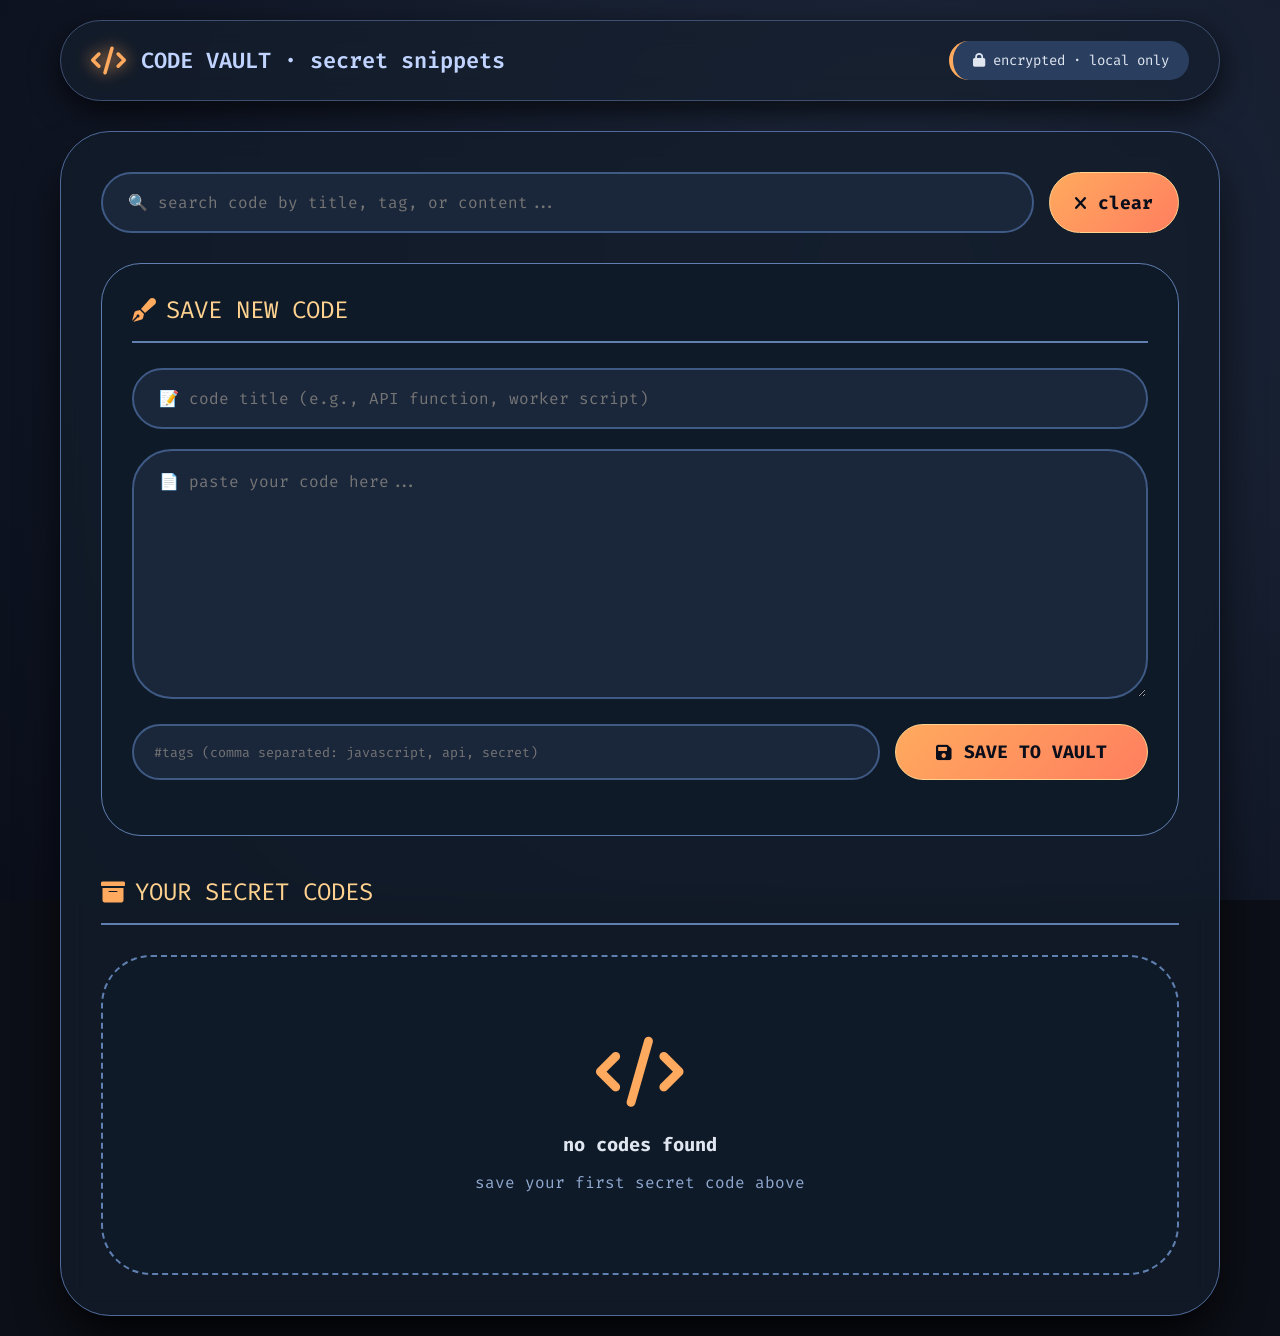
<file: public/index.html>
<!DOCTYPE html>
<html lang="en">
<head>
    <meta charset="UTF-8">
    <meta name="viewport" content="width=device-width, initial-scale=1.0">
    <title>🔐 CODE VAULT · secret snippets</title>
    <style>
        * {
            margin: 0;
            padding: 0;
            box-sizing: border-box;
            font-family: 'Fira Code', 'Courier New', monospace;
        }

        body {
            background: #0c0f17;
            color: #e0e6f0;
            min-height: 100vh;
        }

        .vault-bg {
            position: fixed;
            top: 0;
            left: 0;
            width: 100%;
            height: 100%;
            background: radial-gradient(circle at 70% 30%, #1f2a3f, #0a0e1a);
            z-index: -2;
        }

        .container {
            max-width: 1200px;
            margin: 0 auto;
            padding: 20px;
        }

        /* header */
        .header {
            display: flex;
            justify-content: space-between;
            align-items: center;
            padding: 20px 30px;
            background: rgba(20, 30, 45, 0.7);
            backdrop-filter: blur(12px);
            border: 1px solid #3f4f70;
            border-radius: 60px;
            margin-bottom: 30px;
            box-shadow: 0 10px 30px rgba(0,0,0,0.7);
        }

        .logo {
            display: flex;
            align-items: center;
            gap: 15px;
            font-size: 22px;
            font-weight: 600;
            color: #c0d4ff;
        }

        .logo i {
            color: #ffaa5e;
            font-size: 28px;
            filter: drop-shadow(0 0 8px #ffaa5e);
        }

        .badge {
            background: #2a3f60;
            padding: 10px 20px;
            border-radius: 40px;
            font-size: 14px;
            border-left: 4px solid #ffaa5e;
        }

        /* main card */
        .vault-card {
            background: rgba(18, 28, 42, 0.8);
            backdrop-filter: blur(12px);
            border: 1px solid #4f6a9a;
            border-radius: 50px;
            padding: 40px;
            box-shadow: 0 25px 50px -10px black;
        }

        /* form section */
        .form-section {
            background: #0f1a28;
            border-radius: 40px;
            padding: 30px;
            margin-bottom: 40px;
            border: 1px solid #5f7fb0;
        }

        .section-title {
            font-size: 24px;
            margin-bottom: 25px;
            display: flex;
            align-items: center;
            gap: 10px;
            color: #ffd28f;
            border-bottom: 2px solid #5f7fb0;
            padding-bottom: 15px;
        }

        .section-title i {
            color: #ffaa5e;
        }

        .input-field {
            width: 100%;
            background: #1a263a;
            border: 2px solid #3f5a85;
            border-radius: 40px;
            padding: 18px 25px;
            color: white;
            font-size: 16px;
            margin-bottom: 20px;
            outline: none;
            transition: 0.2s;
            font-family: 'Fira Code', monospace;
        }

        .input-field:focus {
            border-color: #ffaa5e;
            box-shadow: 0 0 15px #ffaa5e66;
        }

        textarea.input-field {
            min-height: 250px;
            font-family: 'Fira Code', monospace;
            line-height: 1.6;
            resize: vertical;
        }

        .tag-input {
            display: flex;
            gap: 15px;
            margin-bottom: 25px;
        }

        .tag-input input {
            flex: 1;
            background: #1a263a;
            border: 2px solid #3f5a85;
            border-radius: 40px;
            padding: 15px 20px;
            color: white;
            font-family: 'Fira Code', monospace;
        }

        .btn-save {
            background: linear-gradient(135deg, #ffaa5e, #ff7e5f);
            border: none;
            color: #0a0e1a;
            font-weight: bold;
            padding: 15px 40px;
            border-radius: 50px;
            font-size: 18px;
            cursor: pointer;
            display: flex;
            align-items: center;
            gap: 12px;
            transition: 0.2s;
            border: 1px solid #ffd28f;
        }

        .btn-save:hover {
            transform: translateY(-3px);
            box-shadow: 0 15px 30px #ff7e5f80;
        }

        /* code grid */
        .code-grid {
            display: grid;
            grid-template-columns: repeat(auto-fill, minmax(350px, 1fr));
            gap: 25px;
            margin-top: 30px;
        }

        .code-item {
            background: #0f1a2c;
            border-radius: 40px;
            overflow: hidden;
            border: 2px solid #3f5f8a;
            transition: 0.2s;
            position: relative;
        }

        .code-item:hover {
            border-color: #ffaa5e;
            transform: translateY(-5px);
            box-shadow: 0 20px 40px #000000cc;
        }

        .code-header {
            background: #1a2b44;
            padding: 18px 22px;
            display: flex;
            justify-content: space-between;
            align-items: center;
            border-bottom: 2px solid #3f5f8a;
        }

        .code-title {
            font-size: 18px;
            font-weight: 600;
            color: #ffd28f;
            display: flex;
            align-items: center;
            gap: 8px;
        }

        .code-title i {
            color: #ffaa5e;
        }

        .copy-btn {
            background: #2a3f60;
            border: none;
            color: white;
            padding: 10px 18px;
            border-radius: 40px;
            cursor: pointer;
            font-size: 14px;
            display: flex;
            align-items: center;
            gap: 8px;
            transition: 0.2s;
            border: 1px solid #5f7fb0;
        }

        .copy-btn:hover {
            background: #ffaa5e;
            color: #0a0e1a;
            border-color: #ffd28f;
        }

        .copy-btn.copied {
            background: #4caf92;
            border-color: #8fffd0;
        }

        .code-body {
            padding: 20px;
            background: #0a121f;
            max-height: 300px;
            overflow-y: auto;
        }

        .code-body pre {
            margin: 0;
            font-family: 'Fira Code', monospace;
            font-size: 13px;
            line-height: 1.6;
            color: #e0e6f0;
            white-space: pre-wrap;
            word-break: break-all;
        }

        /* syntax colors */
        .code-body .keyword { color: #ff7e5f; }
        .code-body .string { color: #a5d6ff; }
        .code-body .comment { color: #7f9fbf; }
        .code-body .function { color: #ffd28f; }
        .code-body .number { color: #b392f0; }

        .code-footer {
            padding: 15px 22px;
            background: #0f1a2c;
            border-top: 2px solid #2a3f60;
            display: flex;
            flex-wrap: wrap;
            gap: 8px;
            align-items: center;
        }

        .tag {
            background: #1e314a;
            padding: 6px 15px;
            border-radius: 30px;
            font-size: 12px;
            color: #b0c8f0;
            border: 1px solid #3f6a9f;
            display: inline-flex;
            align-items: center;
            gap: 5px;
        }

        .tag i {
            color: #ffaa5e;
            font-size: 10px;
        }

        .date-badge {
            margin-left: auto;
            font-size: 11px;
            color: #7f9fbf;
        }

        .delete-btn {
            background: transparent;
            border: none;
            color: #a0b8d0;
            cursor: pointer;
            font-size: 16px;
            padding: 5px 10px;
            border-radius: 30px;
        }

        .delete-btn:hover {
            color: #ff6b6b;
            background: #2a1f2f;
        }

        .search-box {
            display: flex;
            gap: 15px;
            margin-bottom: 30px;
        }

        .search-box input {
            flex: 1;
            background: #1a263a;
            border: 2px solid #3f5a85;
            border-radius: 60px;
            padding: 18px 25px;
            color: white;
            font-size: 16px;
            outline: none;
        }

        .search-box input:focus {
            border-color: #ffaa5e;
        }

        .empty-state {
            text-align: center;
            padding: 80px;
            background: #0f1a28;
            border-radius: 50px;
            border: 2px dashed #5f7fb0;
        }

        .empty-state i {
            font-size: 70px;
            color: #ffaa5e;
            margin-bottom: 25px;
        }

        .toast {
            position: fixed;
            bottom: 30px;
            right: 30px;
            background: #1e3a5f;
            color: white;
            padding: 15px 30px;
            border-radius: 50px;
            box-shadow: 0 10px 30px black;
            display: none;
            border-left: 6px solid #ffaa5e;
            z-index: 1000;
            font-family: 'Fira Code', monospace;
        }
    </style>
    <link rel="stylesheet" href="https://cdnjs.cloudflare.com/ajax/libs/font-awesome/6.0.0-beta3/css/all.min.css">
    <link href="https://fonts.googleapis.com/css2?family=Fira+Code:wght@400;600&display=swap" rel="stylesheet">
</head>
<body>
    <div class="vault-bg"></div>
    <div class="container">
        <!-- header -->
        <div class="header">
            <div class="logo">
                <i class="fas fa-code"></i>
                <span>CODE VAULT · secret snippets</span>
            </div>
            <div class="badge">
                <i class="fas fa-lock"></i> encrypted · local only
            </div>
        </div>

        <!-- main vault card -->
        <div class="vault-card">
            <!-- search -->
            <div class="search-box">
                <input type="text" id="searchInput" placeholder="🔍 search code by title, tag, or content...">
                <button class="btn-save" id="clearSearch" style="padding: 15px 25px;">
                    <i class="fas fa-times"></i> clear
                </button>
            </div>

            <!-- form section -->
            <div class="form-section">
                <div class="section-title">
                    <i class="fas fa-pen-fancy"></i> SAVE NEW CODE
                </div>
                
                <input type="text" class="input-field" id="codeTitle" placeholder="📝 code title (e.g., API function, worker script)">
                <textarea class="input-field" id="codeContent" placeholder="📄 paste your code here..."></textarea>
                
                <div class="tag-input">
                    <input type="text" id="codeTags" placeholder="#tags (comma separated: javascript, api, secret)">
                    <button class="btn-save" id="saveCodeBtn">
                        <i class="fas fa-save"></i> SAVE TO VAULT
                    </button>
                </div>
            </div>

            <!-- saved codes section -->
            <div class="section-title" style="margin-top: 20px;">
                <i class="fas fa-archive"></i> YOUR SECRET CODES
            </div>
            
            <div id="codesContainer" class="code-grid">
                <!-- dynamic codes will appear here -->
            </div>
        </div>
    </div>

    <!-- toast notification -->
    <div class="toast" id="toast">✨ copied to clipboard</div>

    <script>
        // CODE VAULT - local storage
        let secretCodes = JSON.parse(localStorage.getItem('secretVault') || '[]');
        let currentSearch = '';

        // DOM elements
        const container = document.getElementById('codesContainer');
        const searchInput = document.getElementById('searchInput');
        const clearBtn = document.getElementById('clearSearch');

        // ---------- SAVE CODE ----------
        document.getElementById('saveCodeBtn').addEventListener('click', () => {
            const title = document.getElementById('codeTitle').value.trim();
            const code = document.getElementById('codeContent').value.trim();
            const tagsInput = document.getElementById('codeTags').value.trim();
            
            if (!title || !code) {
                showToast('❌ title and code required', '#ff6b6b');
                return;
            }

            // parse tags
            const tags = tagsInput ? tagsInput.split(',').map(t => t.trim().replace(/^#/, '')).filter(t => t) : [];

            // create code object
            const newCode = {
                id: Date.now().toString(),
                title: title,
                code: code,
                tags: tags,
                date: new Date().toLocaleString(),
                language: detectLanguage(code)
            };

            secretCodes.unshift(newCode); // add to top
            localStorage.setItem('secretVault', JSON.stringify(secretCodes));

            // clear form
            document.getElementById('codeTitle').value = '';
            document.getElementById('codeContent').value = '';
            document.getElementById('codeTags').value = '';

            showToast('✅ code saved securely!');
            renderCodes();
        });

        // ---------- RENDER CODES WITH COLOR ----------
        function renderCodes() {
            let filtered = secretCodes;
            
            if (currentSearch) {
                const searchLower = currentSearch.toLowerCase();
                filtered = secretCodes.filter(code => 
                    code.title.toLowerCase().includes(searchLower) ||
                    code.code.toLowerCase().includes(searchLower) ||
                    code.tags.some(t => t.toLowerCase().includes(searchLower))
                );
            }

            if (filtered.length === 0) {
                container.innerHTML = `
                    <div class="empty-state" style="grid-column: 1/-1;">
                        <i class="fas fa-code"></i>
                        <h3>no codes found</h3>
                        <p style="color: #8fa8d0; margin-top: 15px;">save your first secret code above</p>
                    </div>
                `;
                return;
            }

            container.innerHTML = filtered.map(code => `
                <div class="code-item">
                    <div class="code-header">
                        <div class="code-title">
                            <i class="fas fa-file-code"></i>
                            ${escapeHtml(code.title)}
                        </div>
                        <div style="display: flex; gap: 8px;">
                            <button class="copy-btn" onclick="copyCode(this, ${JSON.stringify(escapeHtml(code.code))})">
                                <i class="fas fa-copy"></i> copy
                            </button>
                            <button class="delete-btn" onclick="deleteCode('${code.id}')">
                                <i class="fas fa-trash"></i>
                            </button>
                        </div>
                    </div>
                    <div class="code-body">
                        <pre>${syntaxHighlight(code.code)}</pre>
                    </div>
                    <div class="code-footer">
                        ${code.tags.map(t => `<span class="tag"><i class="fas fa-hashtag"></i>${escapeHtml(t)}</span>`).join('')}
                        <span class="date-badge"><i class="far fa-clock"></i> ${code.date}</span>
                    </div>
                </div>
            `).join('');
        }

        // ---------- SYNTAX HIGHLIGHTING (basic) ----------
        function syntaxHighlight(code) {
            // escape html first
            let escaped = escapeHtml(code);
            
            // color patterns
            const patterns = [
                { regex: /\/\/.*/g, cls: 'comment' }, // comments
                { regex: /".*?"|'.*?'/g, cls: 'string' }, // strings
                { regex: /\b(function|const|let|var|if|else|return|for|while|class|export|import|async|await|try|catch)\b/g, cls: 'keyword' },
                { regex: /\b[0-9]+\b/g, cls: 'number' },
                { regex: /\b([a-zA-Z_$][a-zA-Z0-9_$]*)\s*\(/g, cls: 'function', replace: '$1(' }
            ];
            
            patterns.forEach(p => {
                escaped = escaped.replace(p.regex, match => {
                    if (p.cls === 'function') {
                        return `<span class="function">${match.replace('(', '</span>(')}`;
                    }
                    return `<span class="${p.cls}">${match}</span>`;
                });
            });
            
            return escaped;
        }

        // ---------- ESCAPE HTML ----------
        function escapeHtml(text) {
            const div = document.createElement('div');
            div.textContent = text;
            return div.innerHTML;
        }

        // ---------- DETECT LANGUAGE (simple) ----------
        function detectLanguage(code) {
            if (code.includes('function') || code.includes('const') || code.includes('let')) return 'javascript';
            if (code.includes('<?php')) return 'php';
            if (code.includes('def ') || code.includes('import ')) return 'python';
            if (code.includes('<html')) return 'html';
            return 'text';
        }

        // ---------- COPY FUNCTION ----------
        window.copyCode = function(btn, code) {
            navigator.clipboard.writeText(decodeHtml(code)).then(() => {
                // visual feedback
                btn.classList.add('copied');
                btn.innerHTML = '<i class="fas fa-check"></i> copied!';
                
                showToast('📋 code copied to clipboard');
                
                setTimeout(() => {
                    btn.classList.remove('copied');
                    btn.innerHTML = '<i class="fas fa-copy"></i> copy';
                }, 2000);
            }).catch(err => {
                showToast('❌ copy failed', '#ff6b6b');
            });
        };

        // decode html entities back to normal text
        function decodeHtml(encoded) {
            const txt = document.createElement('textarea');
            txt.innerHTML = encoded;
            return txt.value;
        }

        // ---------- DELETE CODE ----------
        window.deleteCode = function(id) {
            if (confirm('delete this code from vault?')) {
                secretCodes = secretCodes.filter(c => c.id !== id);
                localStorage.setItem('secretVault', JSON.stringify(secretCodes));
                renderCodes();
                showToast('🗑️ code deleted');
            }
        };

        // ---------- SEARCH ----------
        searchInput.addEventListener('input', (e) => {
            currentSearch = e.target.value;
            renderCodes();
        });

        clearBtn.addEventListener('click', () => {
            searchInput.value = '';
            currentSearch = '';
            renderCodes();
        });

        // ---------- TOAST ----------
        function showToast(msg, bgColor = '#1e3a5f') {
            const toast = document.getElementById('toast');
            toast.textContent = msg;
            toast.style.background = bgColor;
            toast.style.display = 'block';
            setTimeout(() => {
                toast.style.display = 'none';
            }, 2000);
        }

        // ---------- INITIAL RENDER ----------
        renderCodes();

        // example codes for demo (remove in production)
        if (secretCodes.length === 0) {
            secretCodes.push({
                id: '1',
                title: '✨ example: cloudflare worker',
                code: `// secret worker function
async function handleRequest(request) {
  const url = new URL(request.url);
  
  if (url.pathname === '/secret') {
    return new Response('🔐 vault access', {
      headers: { 'Content-Type': 'text/plain' }
    });
  }
  
  return fetch(request);
}`,
                tags: ['javascript', 'worker', 'example'],
                date: new Date().toLocaleString()
            });
            localStorage.setItem('secretVault', JSON.stringify(secretCodes));
        }
    </script>
</body>
</html>
</file>
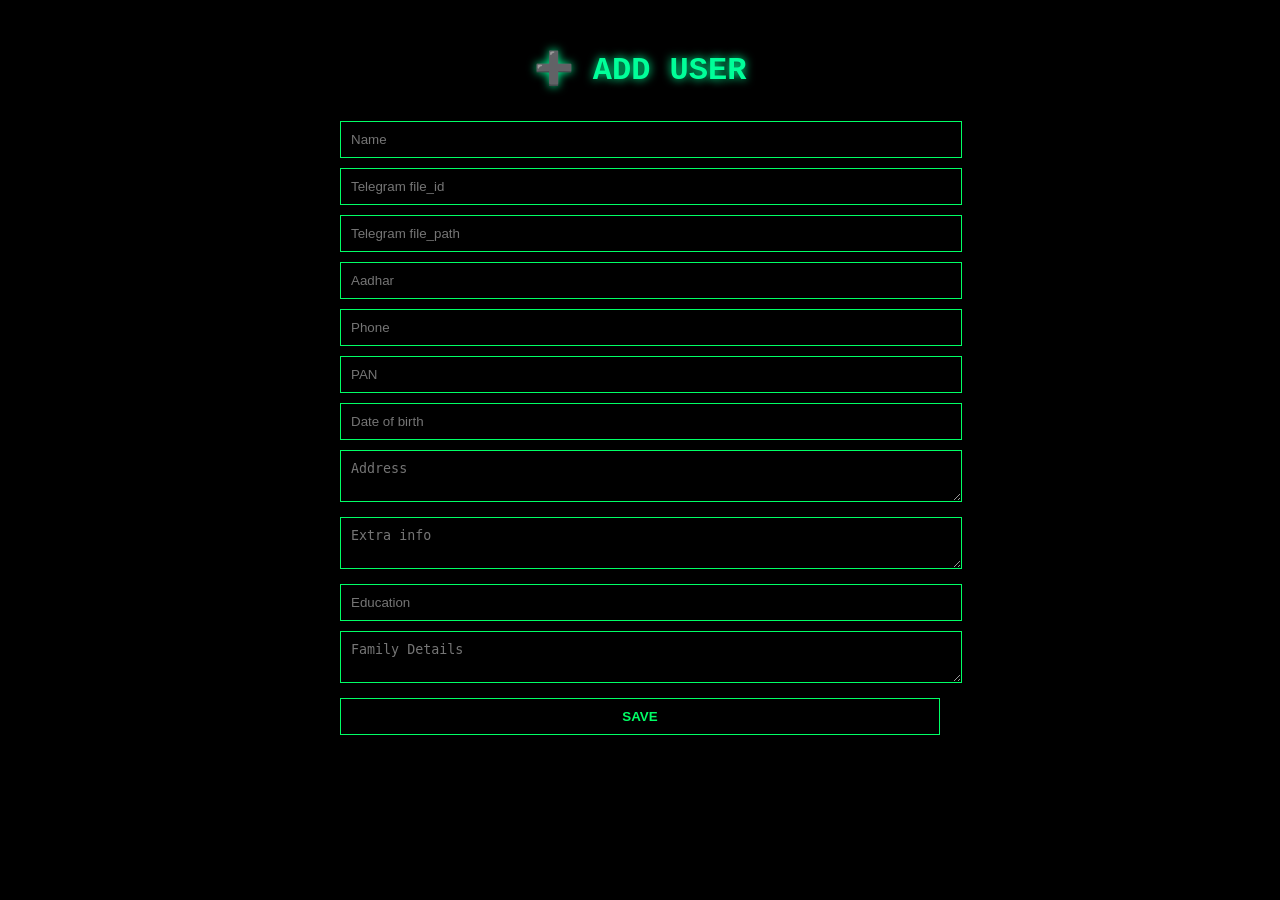
<file: public/add.html>
<!DOCTYPE html>
<html>
<head>
  <title>Add User</title>
  <link rel="stylesheet" href="style.css">
</head>
<body>

<h1>➕ ADD USER</h1>

<div class="container">

  <input id="name" placeholder="Name">
  <input id="file_id" placeholder="Telegram file_id">
  <input id="file_path" placeholder="Telegram file_path">
  <input id="aadhar" placeholder="Aadhar">
  <input id="phone" placeholder="Phone">
  <input id="pan" placeholder="PAN">
  <input id="dob" placeholder="Date of birth">
  <textarea id="address" placeholder="Address"></textarea>
  <textarea id="info" placeholder="Extra info"></textarea>
  <input id="education" placeholder="Education">
  <textarea id="family" placeholder="Family Details"></textarea>

  <button onclick="saveUser()">SAVE</button>

  <pre id="output"></pre>
</div>

<script>
const WORKER = "https://secretlyn.yashavanthan22.workers.dev";
const AUTH   = "Basic " + btoa("IAM:HAMER@6362");

async function saveUser() {

  const body = {
    name: name.value,
    file_id: file_id.value,
    file_path: file_path.value,
    aadhar: aadhar.value,
    phone: phone.value,
    pan: pan.value,
    dob: dob.value,
    address: address.value,
    info: info.value,
    education: education.value,
    family: family.value
  };

  const res = await fetch(`${WORKER}/save`, {
    method: "POST",
    headers: {
      "Authorization": AUTH,
      "Content-Type": "application/json"
    },
    body: JSON.stringify(body)
  });

  output.textContent = JSON.stringify(await res.json(), null, 2);
}
</script>

</body>
</html>
</file>
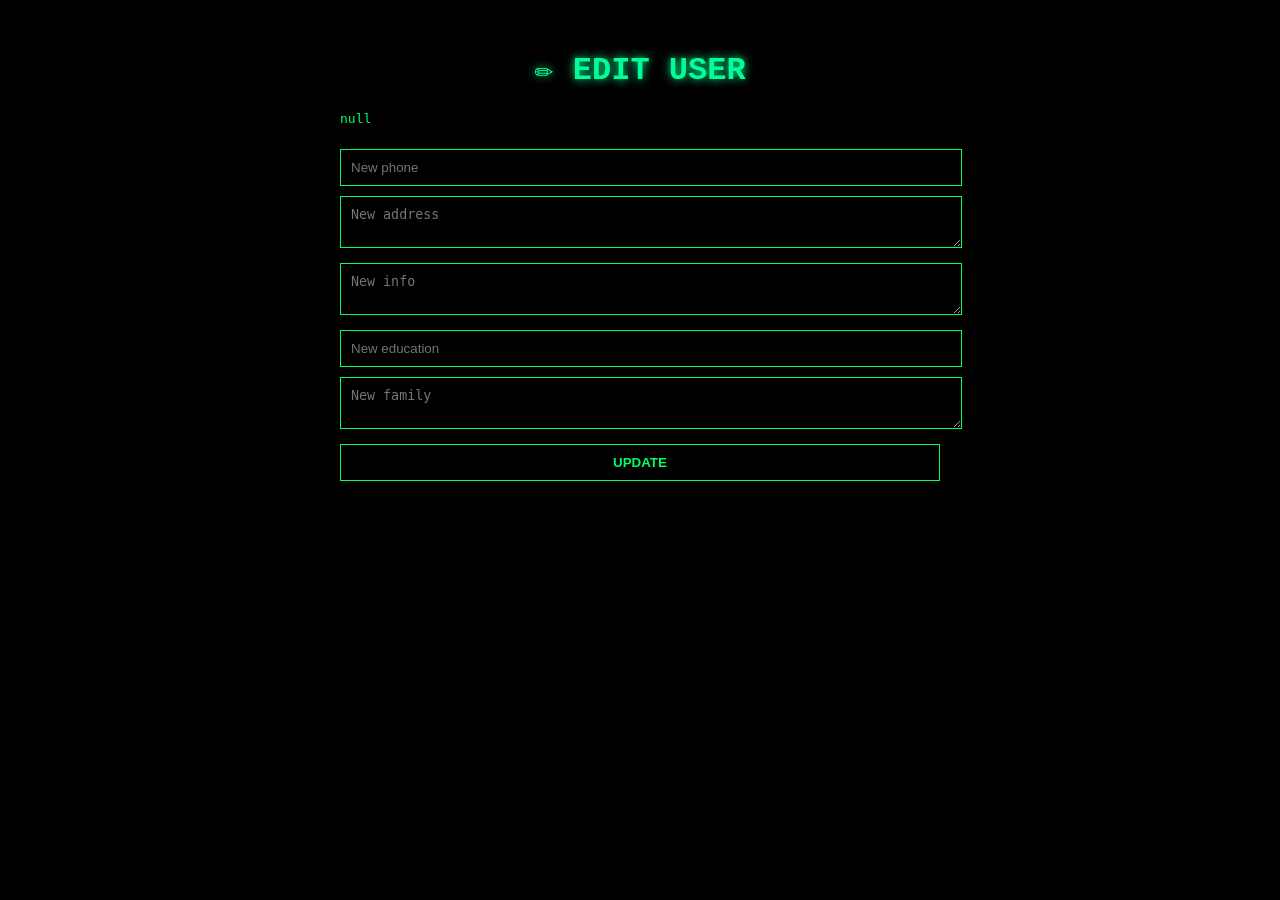
<file: public/edit.html>
<!DOCTYPE html>
<html>
<head>
  <title>Edit User</title>
  <link rel="stylesheet" href="style.css">
</head>
<body>

<h1>✏ EDIT USER</h1>

<div class="container">

  <pre id="old"></pre>

  <input id="phone" placeholder="New phone">
  <textarea id="address" placeholder="New address"></textarea>
  <textarea id="info" placeholder="New info"></textarea>
  <input id="education" placeholder="New education">
  <textarea id="family" placeholder="New family"></textarea>

  <button onclick="updateUser()">UPDATE</button>

  <pre id="output"></pre>

</div>

<script>
const WORKER = "https://secretlyn.yashavanthan22.workers.dev";
const AUTH   = "Basic " + btoa("IAM:HAMER@6362");

const d = JSON.parse(sessionStorage.getItem("editData"));

old.textContent = JSON.stringify(d, null, 2);

async function updateUser() {

  const body = {
    aadhar: d.aadhar,
    update: {
      phone: phone.value || d.phone,
      address: address.value || d.address,
      info: info.value || d.info,
      education: education.value || d.education,
      family: family.value || d.family
    }
  };

  const res = await fetch(`${WORKER}/update`, {
    method: "POST",
    headers: {
      "Authorization": AUTH,
      "Content-Type": "application/json"
    },
    body: JSON.stringify(body)
  });

  output.textContent = JSON.stringify(await res.json(), null, 2);
}
</script>

</body>
</html>
</file>
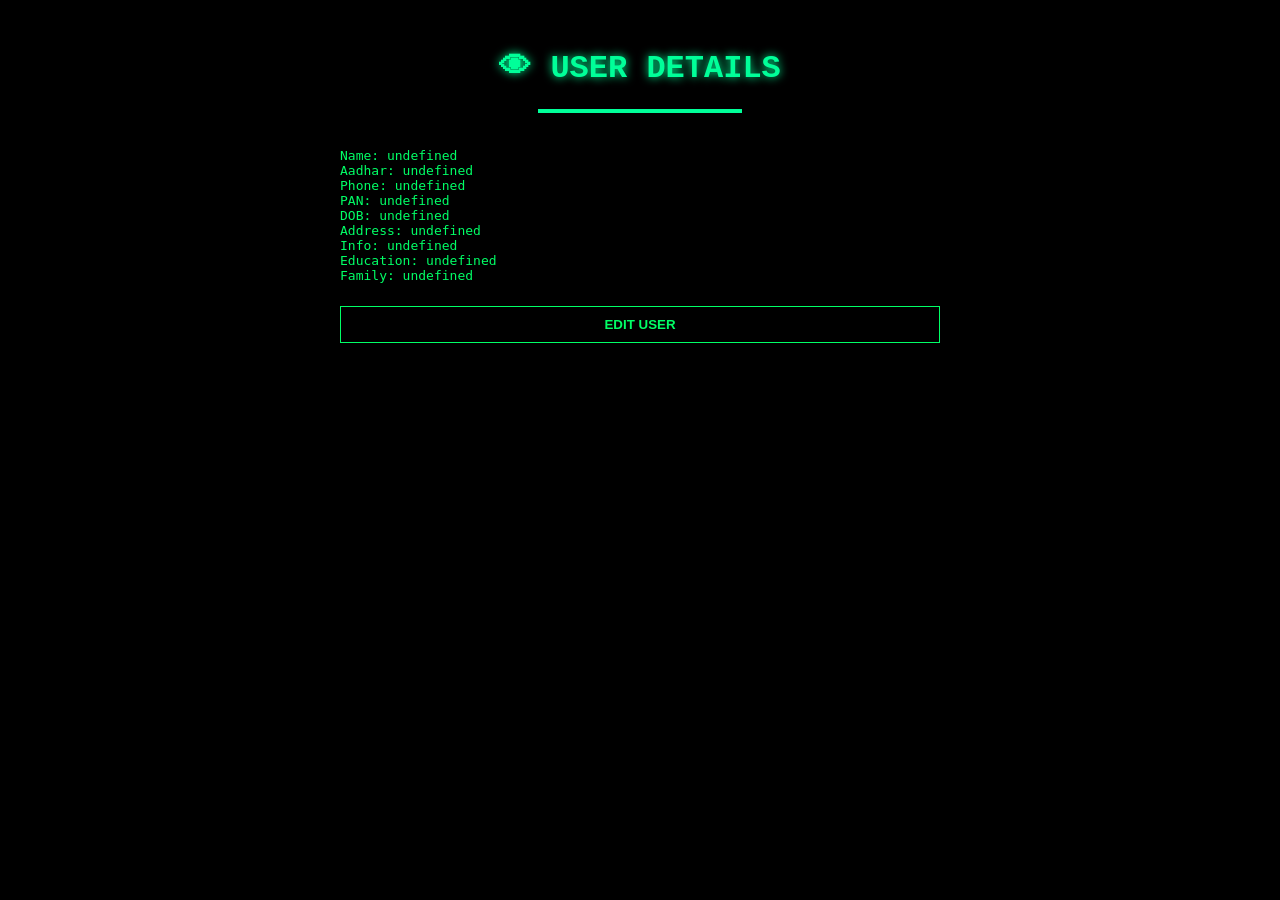
<file: public/view.html>
<!DOCTYPE html>
<html>
<head>
  <title>User View</title>
  <link rel="stylesheet" href="style.css">
</head>
<body>

<h1>👁 USER DETAILS</h1>

<div class="container">
  <img id="photo" class="photo">
  <pre id="details"></pre>
  <button onclick="edit()">EDIT USER</button>
</div>

<script>
const BOT_TOKEN = "YOUR_TELEGRAM_BOT_TOKEN"; // insert manually
const data = JSON.parse(sessionStorage.getItem("viewData") || "{}");

if (data.file_path) {
  photo.src = `https://api.telegram.org/file/bot${BOT_TOKEN}/${data.file_path}`;
}

details.textContent = `
Name: ${data.name}
Aadhar: ${data.aadhar}
Phone: ${data.phone}
PAN: ${data.pan}
DOB: ${data.dob}
Address: ${data.address}
Info: ${data.info}
Education: ${data.education}
Family: ${data.family}
`;

function edit() {
  sessionStorage.setItem("editData", JSON.stringify(data));
  window.location.href = "edit.html";
}
</script>

</body>
</html>
</file>
<file: public/style.css>
body {
  background: #000;
  color: #00ff66;
  font-family: "Courier New", monospace;
  padding: 20px;
}

h1, h2 {
  color: #00ff99;
  text-shadow: 0 0 10px #00ff99;
  text-align: center;
}

input, textarea, button {
  width: 100%;
  background: #000;
  border: 1px solid #00ff66;
  color: #00ff66;
  padding: 10px;
  margin-top: 10px;
}

button {
  cursor: pointer;
  font-weight: bold;
}

button:hover {
  background: #003300;
}

.container {
  max-width: 600px;
  margin: auto;
}

.photo {
  width: 200px;
  border: 2px solid #00ff99;
  display: block;
  margin: 20px auto;
}
</file>
